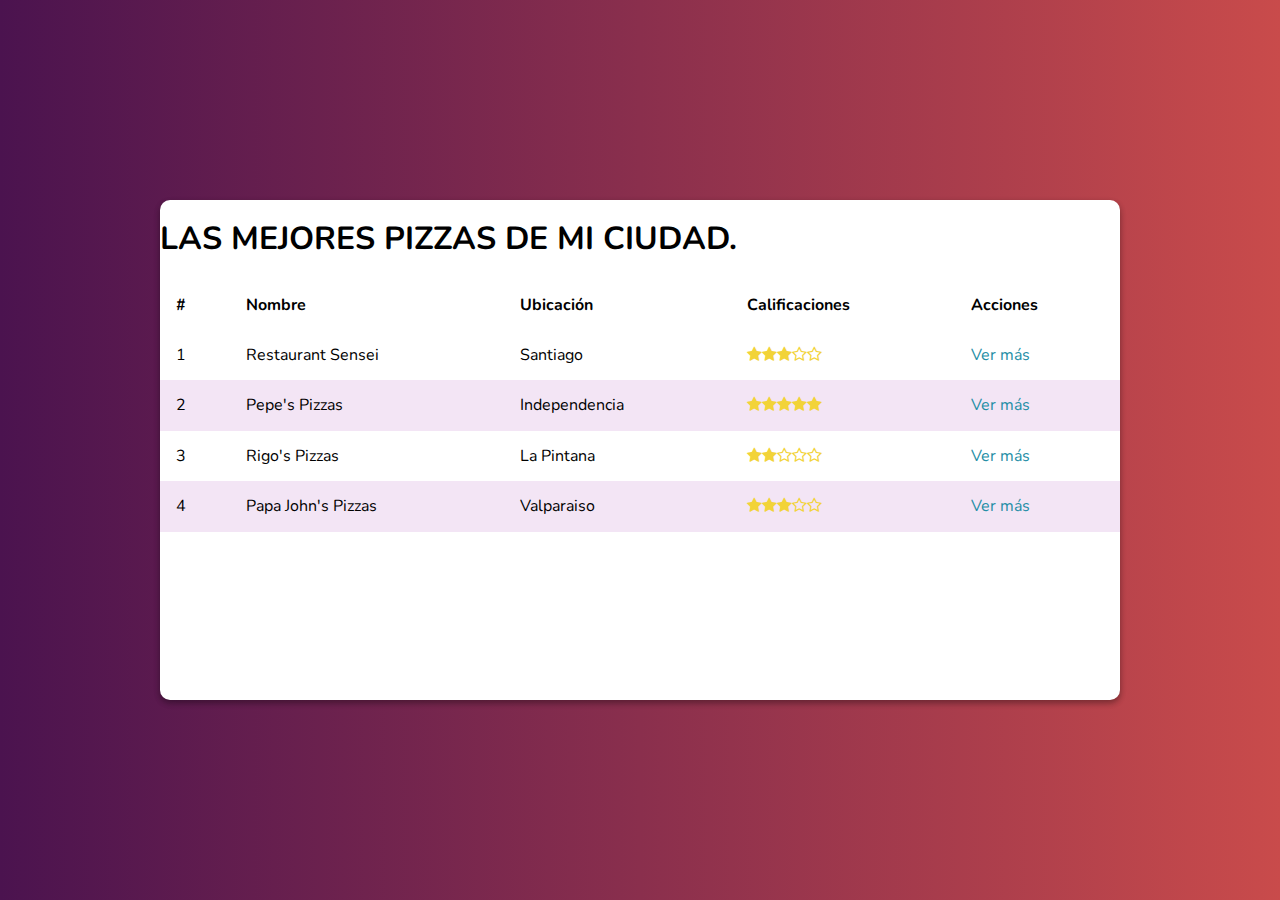
<file: boletines/index.html>
<!DOCTYPE html>
<html lang="es">
    <head>
        <meta charset="UTF-8">
        <meta http-equiv="X-UA-Compatible" content="IE=edge">
        <meta name="viewport" content="width=device-width, initial-scale=1.0">
        <title>Las mejores pizzas de mi ciudad</title>
        <link href="./assets/css/normalize.css" rel="stylesheet">
        <link href="./assets/css/main.css" rel="stylesheet">
        <link href="./font-awesome/css/font-awesome.css" rel="stylesheet">
        <link rel="preconnect" href="https://fonts.googleapis.com">
        <link rel="preconnect" href="https://fonts.gstatic.com" crossorigin>
        <link href="https://fonts.googleapis.com/css2?family=Nunito:ital,wght@0,300;0,400;1,700&display=swap" rel="stylesheet">
        
    </head>
    
    <body>
        <div class="container">
            <div class="content">
                <header>
                    <h1 class="titulo">Las mejores pizzas de mi ciudad.</h1>
                </header>
                <table class="table">
                    <thead>
                        <th>#</th>
                        <th>Nombre</th>
                        <th>Ubicación</th>
                        <th>Calificaciones</th>
                        <th>Acciones</th>
                    </thead>
                    <tbody>
                        <tr>
                            <td>1</td>
                            <td>Restaurant Sensei</td>
                            <td>Santiago</td>
                            <td><i class="fa fa-star" aria-hidden="true"></i><i class="fa fa-star" aria-hidden="true"></i><i class="fa fa-star" aria-hidden="true"></i><i class="fa fa-star-o" aria-hidden="true"></i><i class="fa fa-star-o" aria-hidden="true"></i></td>
                            <td><a href="./restaurantes/sensei.html">Ver más</a></td>
                        </tr>
                        <tr>
                            <td>2</td>
                            <td>Pepe's Pizzas</td>
                            <td>Independencia</td>
                            <td><i class="fa fa-star" aria-hidden="true"></i><i class="fa fa-star" aria-hidden="true"></i><i class="fa fa-star" aria-hidden="true"></i><i class="fa fa-star" aria-hidden="true"></i><i class="fa fa-star" aria-hidden="true"></i></td>
                            <td><a href="./restaurantes/Pepe's Pizza.html">Ver más</a></td>
                        </tr>
                        <tr>
                            <td>3</td>
                            <td>Rigo's Pizzas</td>
                            <td>La Pintana</td>
                            <td><i class="fa fa-star" aria-hidden="true"></i><i class="fa fa-star" aria-hidden="true"></i><i class="fa fa-star-o" aria-hidden="true"></i><i class="fa fa-star-o" aria-hidden="true"></i><i class="fa fa-star-o" aria-hidden="true"></i></td>
                            <td><a href="./restaurantes/Rigo's Pizzas.html">Ver más</a></td>
                        </tr>
                        <tr>
                            <td>4</td>
                            <td>Papa John's Pizzas</td>
                            <td>Valparaiso</td>
                            <td><i class="fa fa-star" aria-hidden="true"></i><i class="fa fa-star" aria-hidden="true"></i></i><i class="fa fa-star" aria-hidden="true"></i><i class="fa fa-star-o" aria-hidden="true"></i><i class="fa fa-star-o" aria-hidden="true"></i></td>
                            <td><a href="./restaurantes/Rigo's Pizzas.html">Ver más</a></td>
                        </tr>
                    </tbody>
                </table>
            </div>
        </div>
    </body>
</html>
</file>
<file: boletines/assets/css/main.css>
/* Color Theme Swatches in Hex*/
.Beautiful-woman-in-a-colorful-wig-1-hex { color: #248EA6; }
.Beautiful-woman-in-a-colorful-wig-2-hex { color: #25C7D9; }
.Beautiful-woman-in-a-colorful-wig-3-hex { color: #F2D338; }
.Beautiful-woman-in-a-colorful-wig-4-hex { color: #F2622E; }
.Beautiful-woman-in-a-colorful-wig-5-hex { color: #F23030; }

html{
    font-family: 'Nunito', sans-serif;
}

a{
    text-decoration: none;
    color: #248EA6;
}

.titulo{
    text-transform: uppercase;
}



.container{
    background: #c94b4b;  /* fallback for old browsers */
    background: -webkit-linear-gradient(to right, #4b134f, #c94b4b);  /* Chrome 10-25, Safari 5.1-6 */
    background: linear-gradient(to right, #4b134f, #c94b4b); /* W3C, IE 10+/ Edge, Firefox 16+, Chrome 26+, Opera 12+, Safari 7+ */
    height: 100vh; /*vh representa de 1 a 100 el alto total de la pantalla*/
    display: flex; /*con flex es una herramienta que permite ubicar los elementos en la pagina*/
    align-items: center; /*alineamos los elementos al centro*/
    justify-content: center; 

}

.content{
    max-width: 960px;
    max-height: 500px;
    width: 100%;
    height: 100%;
    background-color: white;
    box-shadow: 0 3px 6px rgba(0, 0, 0, 0.16), 0 3px 6px rgba(0, 0, 0, 0.23) ;/*Apartados que se llenan para agregar sombra: diferencia horizontal, diferencia vertical, desenfoque, amplitud color*/
    border-radius: 10px;
    position: relative;
}
.actions{
    position: absolute;
    top: 1em;
    right: 1em;
}

.close{
    height: 40px;
    width: 40px;
    color: white;
    border-radius: 50%;
    background-color:#4b134f ;
    display: inline-block ;
    box-shadow: 0 3px 6px rgba(0, 0, 0, 0.16), 0 3px 6px rgba(0, 0, 0, 0.23);
    font-weight: 300;
    cursor: pointer;
    display: flex;
    align-items: center;
    justify-content: center;
}


.paragraph{
    line-height: 1.8em;
    font-weight: 300;
}

.table{
    width: 100%;
    border-spacing:0 ;
}

.table td, .table th{ /*con esto modificamos a los dos campos td y th de la tabla, para no hacer dos selectores más*/
    padding: 1em;
    text-align: left;
}

.table tr:nth-child(even){/*con esto podemos seleccionar los pares o impares o un linea en especifico. Para par es even, para impar es odd*/
    background-color: #f3e5f5;
}

.fa-star, .fa-star-o{
    color: #F2D338;
}

.title-items{/*Diseño de titulo de las paginas. Se agrega borde inferior, de ancho 2px, color bonito y espacio de 1em para separar el titulo de la linea*/
    /* border-bottom-style: solid;
    border-width: 2px;
    border-color: #c6424e; */
    border-bottom: solid 2px #c6426e;/*Esto es un Shorthand Properties es lo mismo que se hizo en 3 lineas pero en una*/
    padding-bottom: 1em;
    /*Padding: arriba derecha abajo izquierda. Este es el orden que tiene para agregarle los Shorthand Properties*/
    /*Padding: arriba/abajo derecha/izquierda. Este es el orden que tiene para agregarle los Shorthand Properties*/
}

.position{
    background-color:#c6426e ;
    color: white;
    padding: 10px;
    border-radius: 4px;
}
</file>
